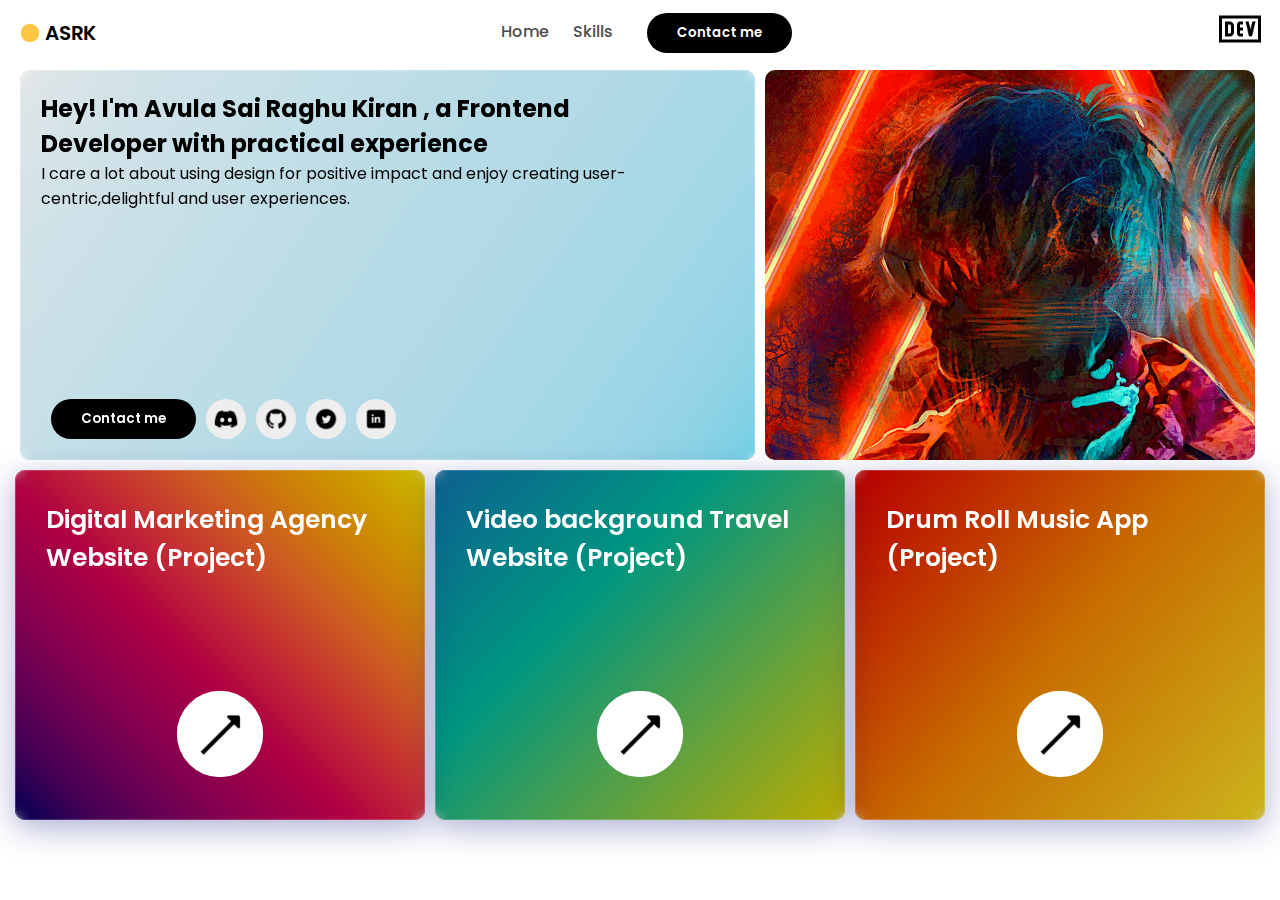
<file: index.html>
<!DOCTYPE html>
<html lang="en">
  <head>
    <meta charset="UTF-8" />
    <meta http-equiv="X-UA-Compatible" content="IE=edge" />
    <meta name="viewport" content="width=device-width, initial-scale=1.0" />
    <title>Avula Sai Raghu Kiran</title>
    <link rel="stylesheet" href="style.css" />
  </head>
  <body>
    <div class="space">
      <div class="nav-bar">
        <div class="logo">
          <img src="yelloecircle.png" alt="" />
          <div class="lo">ASRK</div>
        </div>
        <div class="nav">
          <ul>
            <li><a href="index.html">Home</a></li>

            <li><a href="skills.html">Skills</a></li>
            <li>
              <a href="contact.html"><button>Contact me</button></a>
            </li>
          </ul>
        </div>
        <div class="resmenu">
          <img src="devmenu.png" alt="" />
        </div>
      </div>

      <div class="showcase">
        <div class="infoo">
          <div class="info">
            <div class="upper">
              <h2>
                Hey! I'm Avula Sai Raghu Kiran , a Frontend Developer with
                practical experience
              </h2>
              <p class="in">
                I care a lot about using design for positive impact and enjoy
                creating user-centric,delightful and user experiences.
              </p>
            </div>
            <div class="lower">
              <button>Contact me</button>
              <a href=""><img src="discord.png" alt="" /></a>
              <a href="https://github.com/sairaghukiran14">
                <img src="github.png" alt=""
              /></a>
              <a href="https://twitter.com/AvulaSaiRaghuK2"
                ><img src="twitter.png" alt=""
              /></a>
              <a
                href="https://www.linkedin.com/in/sai-raghu-kiran-avula-8a2598250/"
                ><img src="linkedin.png" alt=""
              /></a>
            </div>
          </div>
        </div>
        <div class="pic"></div>
      </div>
      <div class="projects">
        <div class="pro11">
          <div class="pro1">
            <div class="header">Digital Marketing Agency Website (Project)</div>
            <div class="visitwebsite">
              <a href="https://digitalmarketingagencylandingpage.vercel.app/"
                ><img src="upright.png" alt=""
              /></a>
            </div>
          </div>
        </div>
        <div class="pro22">
          <div class="pro2">
            <div class="header">Video background Travel Website (Project)</div>
            <div class="visitwebsite" onclick="">
              <a href="https://travelwebvidback.vercel.app/"
                ><img src="upright.png" alt=""
              /></a>
            </div>
          </div>
        </div>
        <div class="pro33">
          <div class="pro3">
            <div class="header">Drum Roll Music App (Project)</div>
            <div class="visitwebsite">
              <a href="https://drumrollmusic.vercel.app/"
                ><img src="upright.png" alt=""
              /></a>
            </div>
          </div>
        </div>
      </div>
    </div>
    <script type="text/javascript" src="index.js"></script>
  </body>
</html>
</file>
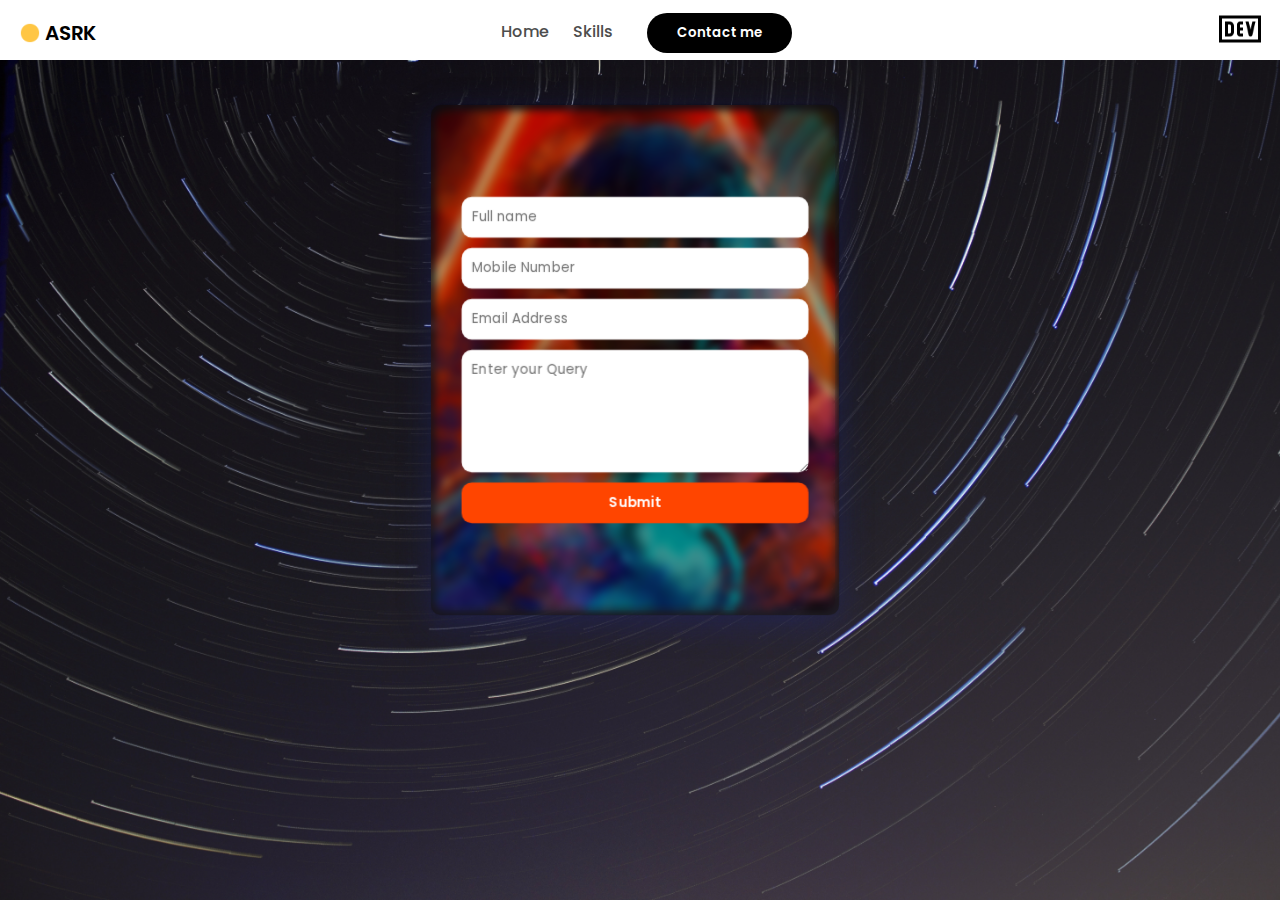
<file: contact.html>
<!DOCTYPE html>
<html lang="en">
  <head>
    <meta charset="UTF-8" />
    <meta http-equiv="X-UA-Compatible" content="IE=edge" />
    <meta name="viewport" content="width=device-width, initial-scale=1.0" />
    <title>Contact - ASRK</title>
    <link rel="stylesheet" href="style.css" />
    <link rel="stylesheet" href="contact.css" />
  </head>
  <body>
    <div class="contactsection">
      <div class="nav-bar">
        <div class="logo">
          <img src="yelloecircle.png" alt="" />
          <div class="lo">ASRK</div>
        </div>
        <div class="nav">
          <ul>
            <li><a href="index.html">Home</a></li>

            <li><a href="skills.html">Skills</a></li>
            <li>
              <a href="contact.html"><button>Contact me</button></a>
            </li>
          </ul>
        </div>
        <div class="resmenu">
          <img src="devmenu.png" alt="" />
        </div>
      </div>
      <div class="contact">
        <div class="profile" data-tilt>
          <div class="form">
            <form action="">
              <input type="text" name="" id="" placeholder="Full name" />
              <input type="text" name="" id="" placeholder="Mobile Number" />
              <input type="email" name="" id="" placeholder="Email Address" />
              <textarea
                name=""
                id=""
                cols="30"
                rows="5"
                placeholder="Enter your Query"
              ></textarea>
              <button>Submit</button>
            </form>
          </div>
        </div>
      </div>
    </div>
    <script type="text/javascript" src="index.js"></script>
  </body>
</html>
</file>
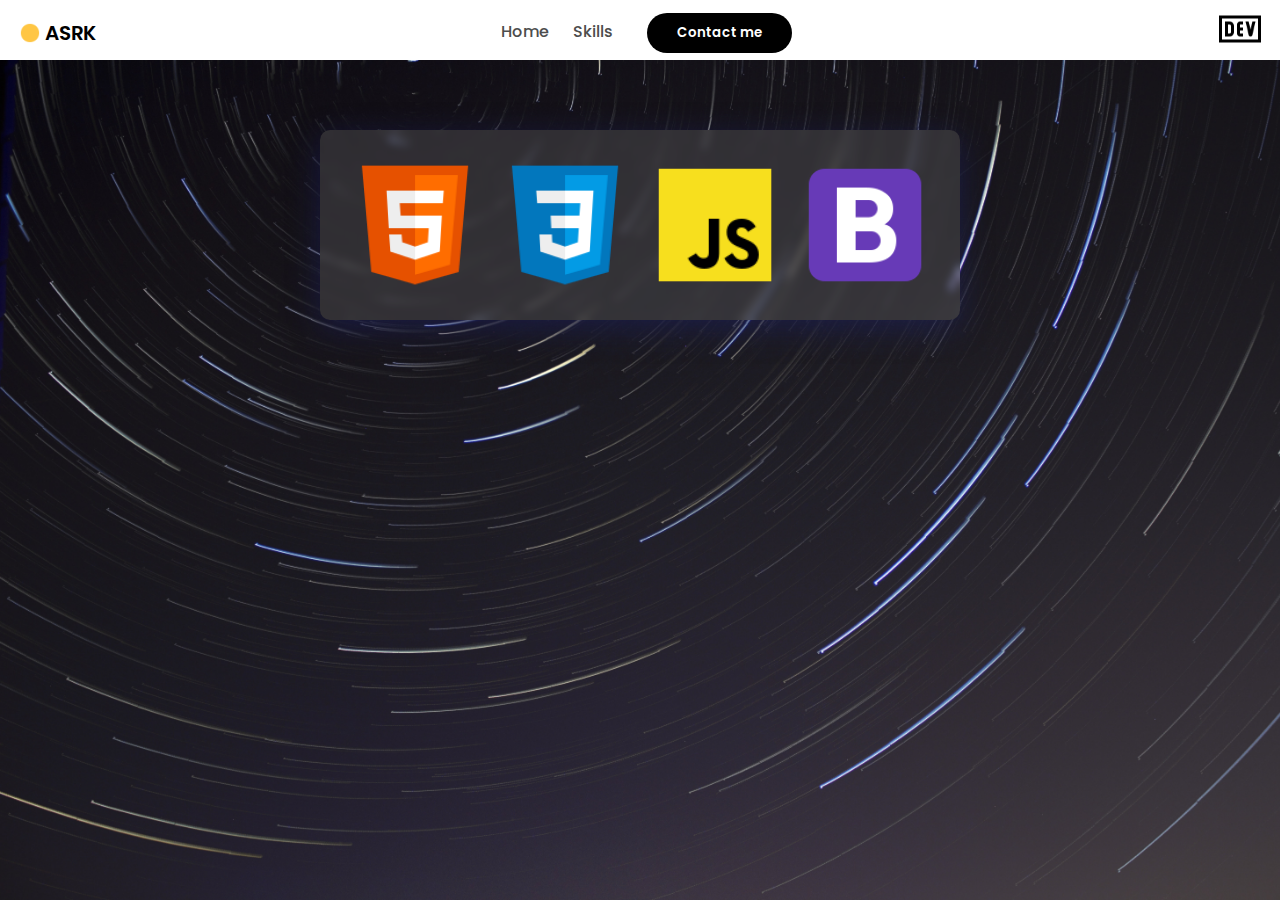
<file: skills.html>
<!DOCTYPE html>
<html lang="en">
  <head>
    <meta charset="UTF-8" />
    <meta http-equiv="X-UA-Compatible" content="IE=edge" />
    <meta name="viewport" content="width=device-width, initial-scale=1.0" />
    <title>Skills - ASRK</title>
    <link rel="stylesheet" href="style.css" />
    <link rel="stylesheet" href="skills.css" />
  </head>
  <body>
    <div class="skillsection">
      <div class="nav-bar">
        <div class="logo">
          <img src="yelloecircle.png" alt="" />
          <div class="lo">ASRK</div>
        </div>
        <div class="nav">
          <ul>
            <li><a href="index.html">Home</a></li>

            <li><a href="skills.html">Skills</a></li>
            <li>
              <a href="contact.html"><button>Contact me</button></a>
            </li>
          </ul>
        </div>
        <div class="resmenu">
          <img src="devmenu.png" alt="" />
        </div>
      </div>
    </div>
    <div class="skillsection2">
      <div class="skills" data-tilt>
        <img src="html.png" alt="" />
        <img src="css.png" alt="" />
        <img src="js.png" alt="" />
        <img src="bootstrap.png" alt="" />
      </div>
    </div>

    <script type="text/javascript" src="index.js"></script>
  </body>
</html>
</file>
<file: style.css>
@import url("https://fonts.googleapis.com/css2?family=Poppins:wght@400;500;600&display=swap");
* {
  margin: 0;
  padding: 0;
  box-sizing: border-box;
  font-family: "Poppins", sans-serif;
  transition: all 0.5s ease-in-out;
}
.space {
  display: flex;
  flex-direction: column;
}
html {
  background-color: white;
  height: 100vh;
}
.nav-bar {
  background-color: white;
  padding-top: 5px;
  display: flex;
  justify-content: space-between;
  align-items: center;
}
.logo {
  margin-left: 20px;
  display: flex;
  justify-content: center;
  align-items: center;
}
.logo img {
  width: 20px;
  height: 20px;
  margin-right: 5px;
}
.lo {
  font-weight: 600;
  font-size: 20px;
}
.nav ul {
  list-style: none;
  margin-right: 20px;
}
ul li {
  display: inline-block;
  padding: 5px 10px;
}

.nav ul li a {
  text-decoration: none;
  font-weight: 500;
  color: rgb(77, 77, 77);
}
a:visited {
  color: rgb(71, 71, 71);
}
a:active {
  color: black;
}
.resmenu img {
  width: 75%;
  height: 75%;
}
.showcase {
  position: relative;
  padding-top: 10px;
  display: flex;
  height: 400px;
  border-radius: 10px;
}
.upper h2 {
  width: 80%;
}
.upper .in {
  width: 90%;
}
.lower {
  display: flex;
  justify-content: flex-start;
  align-items: center;
  border: 10px;
}
.lower button,
.nav button {
  margin-left: 10px;
  padding: 10px 30px;
  background-color: black;
  color: white;
  border-radius: 20px;
  border: none;
  font-weight: 600;
}
.lower a {
  display: flex;
  justify-content: center;
  align-items: center;
  margin-left: 10px;
}
.lower img {
  padding: 5px;
  width: 40px;
  height: 40px;
  border-radius: 50%;
  background-color: rgb(238, 238, 238);
  cursor: pointer;
}
.infoo {
  background-image: linear-gradient(
    125deg,
    hsl(0deg 0% 87%) 0%,
    hsl(195deg 18% 84%) 3%,
    hsl(195deg 31% 81%) 11%,
    hsl(194deg 40% 78%) 25%,
    hsl(194deg 47% 74%) 43%,
    hsl(194deg 53% 71%) 63%,
    hsl(193deg 58% 67%) 79%,
    hsl(193deg 62% 62%) 91%,
    hsl(192deg 67% 56%) 98%,
    hsl(189deg 100% 43%) 100%
  );
  margin-right: 10px;
  margin-left: 20px;
  border-radius: 10px;
  width: 60%;
}

.info {
  background: rgba(255, 255, 255, 0.3);
  /* box-shadow: 0 8px 32px 0 rgba(31, 38, 135, 0.37); */
  backdrop-filter: blur(6px);
  -webkit-backdrop-filter: blur(14px);
  border-radius: 10px;
  border: 1px solid rgba(255, 255, 255, 0.18);
  display: flex;
  flex-direction: column;
  justify-content: space-between;
  align-items: space-evenly;
  padding: 20px;
  height: 100%;
}
.pic {
  background: url("pro.gif");
  width: 40%;
  height: 100%;
  background-size: cover;
  border-radius: 10px;
  margin-right: 25px;
}
.projects {
  margin: 10px;
  height: 100%;
  display: flex;
  align-items: center;

  height: 350px;
  border-radius: 10px;
}
.pro11,
.pro22,
.pro33 {
  width: 29%;
  border-radius: 10px;
  margin: 10px 5px;
  height: 100%;
}
.projects div .header {
  color: white;
  width: 100%;
  font-weight: 600;
  font-size: 25px;
}

.projects div .visitwebsite img {
  border-radius: 50%;
  background-color: white;
  transform: scale(0.9);
}
.projects div .visitwebsite img:hover {
  transform: scale(1.2);
  cursor: pointer;
}
.projects .pro11 {
  background-image: linear-gradient(
    45deg,
    hsl(240deg 100% 20%) 0%,
    hsl(289deg 100% 21%) 11%,
    hsl(315deg 100% 27%) 22%,
    hsl(329deg 100% 36%) 33%,
    hsl(337deg 100% 43%) 44%,
    hsl(357deg 91% 59%) 56%,
    hsl(17deg 100% 59%) 67%,
    hsl(34deg 100% 53%) 78%,
    hsl(45deg 100% 50%) 89%,
    hsl(55deg 100% 50%) 100%
  );
  width: 100%;
}
.pro1,
.pro2,
.pro3 {
  width: 100%;
  display: flex;
  flex-direction: column;
  justify-content: space-between;
  align-items: center;
  padding: 30px;
  height: 100%;
  background: rgba(0, 0, 0, 0.2);
  box-shadow: 0 8px 32px 0 rgba(31, 38, 135, 0.37);
  backdrop-filter: blur(6px);
  -webkit-backdrop-filter: blur(6px);
  border-radius: 10px;
  border: 1px solid rgba(255, 255, 255, 0.18);
}
.projects .pro22 {
  background-image: linear-gradient(
    135deg,
    hsl(202deg 83% 39%) 0%,
    hsl(171deg 100% 37%) 37%,
    hsl(55deg 100% 46%) 100%
  );
  width: 100%;
}

.projects .pro33 {
  background-image: linear-gradient(
    130deg,
    hsl(0deg 100% 45%) 0%,
    hsl(33deg 100% 49%) 50%,
    hsl(52deg 100% 57%) 100%
  );
  width: 100%;
}

.resmenu {
  cursor: pointer;
}

@media screen and (max-width: 750px) {
  .showcase {
    border-radius: 10px;
    margin-right: 10px;
    height: 300px;
  }
  .upper h2 {
    width: 90%;
  }
  .upper .in {
    width: 90%;
  }
  .lower {
    display: flex;
    justify-content: flex-start;
    align-items: center;
  }
  .lower button {
    margin: 0;
  }
  .lower a {
    display: flex;
    justify-content: center;
    align-items: center;
    margin-left: 5px;
  }
  .lower img {
    padding: 5px;
    width: 30px;
    height: 30px;
  }
  .infoo {
    margin-left: 20px;
    width: 100%;
    height: 100%;
  }
  .info {
    width: 100%;
    height: 100%;
  }
  .pic {
    display: none;
  }
  .projects {
    display: flex;
    flex-direction: column;
  }
  .upper h2 {
    font-size: 20px;
    width: 100%;
  }
  /* this is project section */
}
</file>
<file: contact.css>
body {
  background: url("circle.jpeg");
  height: 100vh;
  background-size: cover;
}
.contact {
  margin-top: 50px;
  display: flex;
  justify-content: center;
  align-items: center;
}
.form {
  width: 300px;
  display: flex;
  justify-content: center;
  align-items: center;
}
form {
  width: 100%;
  display: flex;
  flex-direction: column;
}
form input {
  margin-bottom: 10px;
  padding: 10px;
  width: 100%;
  border: none;
  border-radius: 10px;
}
textarea {
  padding: 10px;
  margin-bottom: 10px;
  border: none;
  border-radius: 10px;
}
form button {
  padding: 10px;
}
.profile {
  transform-style: preserve-3d;
  transform: perspective(1000px);
  background: url("pro.gif");
  width: 400px;
  height: 500px;
  background-size: cover;
  border-radius: 10px;
  margin-right: 10px;
}
.profile .form {
  transform: translateZ(20px);
  background: rgba(0, 0, 0, 0.25);
  box-shadow: 0 8px 32px 0 rgba(31, 38, 135, 0.37);
  backdrop-filter: blur(4px);
  -webkit-backdrop-filter: blur(10px);
  border-radius: 10px;
  padding: 30px;
  width: 100%;
  height: 100%;
}

form button {
  background: orangered;
  border: none;
  color: white;
  font-weight: 600;
  border-radius: 10px;
}
</file>
<file: skills.css>
body {
  background: url("circle.jpeg");
  height: 100vh;
  background-size: cover;
}
.skillsection2 {
  margin-top: 50px;
  display: flex;
  justify-content: center;
  align-items: center;
  padding: 20px;
}
.skills {
  transform-style: preserve-3d;
  transform: perspective(1000px);
  display: flex;
  justify-content: space-evenly;
  align-items: center;
  background: rgba(131, 131, 131, 0.25);
  box-shadow: 0 8px 32px 0 rgba(31, 38, 135, 0.37);
  backdrop-filter: blur(4px);
  -webkit-backdrop-filter: blur(10px);
  border-radius: 10px;
  padding: 20px;
}
.skills img {
  transform: translateZ(20px);
  width: 150px;
  height: 150px;
}
</file>
